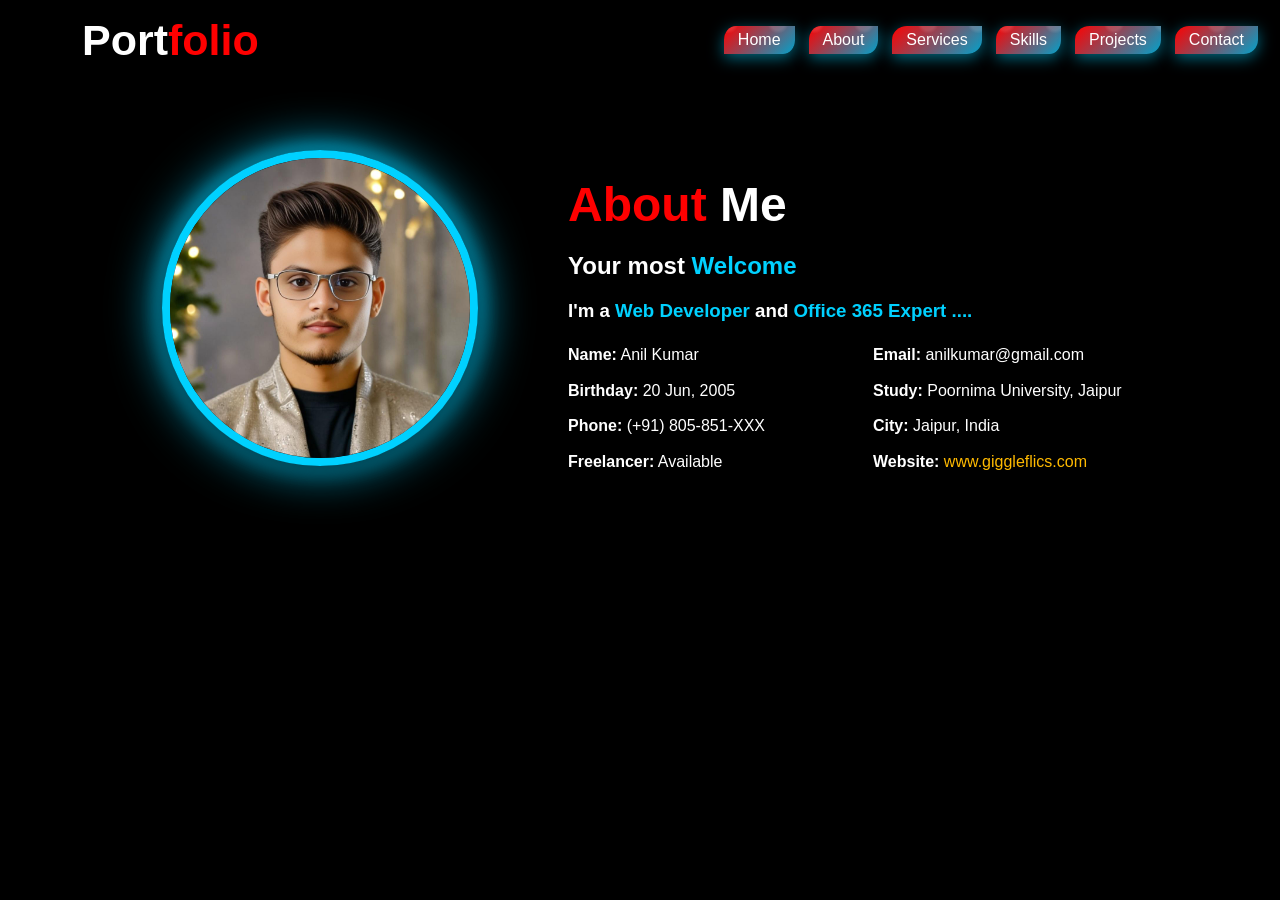
<file: about.html>
<!DOCTYPE html>
<html lang="en">

<head>
    <meta charset="UTF-8">
    <meta name="viewport" content="width=device-width, initial-scale=1.0">
    <link rel="pro icon" href="media/pro.png">
    <title>Portfolio</title>
    <link rel="stylesheet" href="about.css">
    <link rel="stylesheet" href="cursor.css">
</head>

<body>
    <div class="cursor"></div>
    <header>
        <div class="logo">Port<span class="highlight">folio</span></div>
        <nav>
            <a href="index.html" class="btn">Home</a>
            <a href="about.html">About</a>
            <a href="service.html">Services</a>
            <a href="skills.html">Skills</a>
            <a href="projects.html">Projects</a>
            <a href="contact.html">Contact</a>
        </nav>
    </header>
    <div class="about-section">
        <div class="about-container">
            <div class="image-container">
                <img src="media/profile.jpeg" alt="Profile Picture">
            </div>
            <div class="info-section">
                <h1>About<span class="dif"> Me</span></h1>
                <h2>Your most<span class="highlight"> Welcome</span></h2>
                <h3>I'm a <span class="highlight">Web Developer</span> and <span class="highlight">Office 365 Expert ....</span></h3>
                <p class="intro">
                    
                    
                </p>
                <div class="details">
                    <div><strong>Name:</strong> Anil Kumar</div>
                    <div><strong>Email:</strong> anilkumar@gmail.com</div>
                    <div><strong>Birthday:</strong> 20 Jun, 2005</div>
                    <div><strong>Study:</strong> Poornima University, Jaipur</div>
                    <div><strong>Phone:</strong> (+91) 805-851-XXX</div>
                    <div><strong>City:</strong> Jaipur, India</div>
                    <div><strong>Freelancer:</strong> Available</div>
                    <div><strong>Website:</strong> <a href="">www.giggleflics.com</a></div>
                </div>
            </div>
        </div>
    </div>
    <script src="cursor.js"></script>
    <script type="text/javascript">
        options = {
            "cursorOuter": "circle-basic",
            "hoverEffect": "circle-move",
            "hoverItemMove": false,
            "defaultCursor": false,
            "outerWidth": 30,
            "outerHeight": 30
        }
    </script>
</body>

</html>
</file>
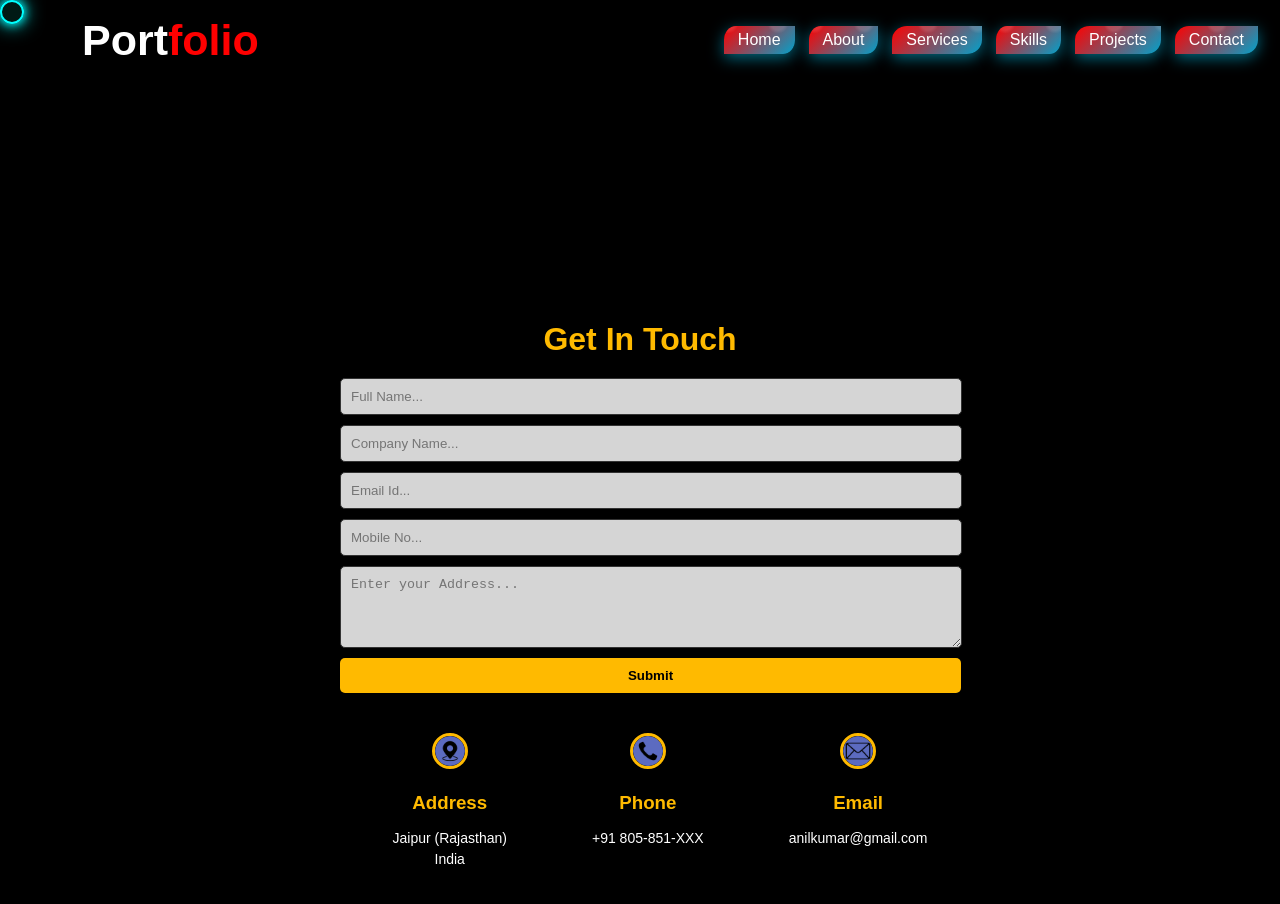
<file: contact.html>
<!DOCTYPE html>
<html lang="en">

<head>
    <meta charset="UTF-8">
    <meta name="viewport" content="width=device-width, initial-scale=1.0">
    <link rel="pro icon" href="media/pro.png">
    <title>Contact Form</title>
    <link rel="stylesheet" href="contact.css">
    <link rel="stylesheet" href="cursor.css">
</head>

<body>
    <div class="cursor"></div>
    <header>
        <div class="logo">Port<span class="highlight">folio</span></div>
        <nav>
            <a href="index.html" class="btn">Home</a>
            <a href="about.html">About</a>
            <a href="service.html">Services</a>
            <a href="skills.html">Skills</a>
            <a href="projects.html">Projects</a>
            <a href="contact.html">Contact</a>
        </nav>
    </header>
    <div class="contact-section">
        <h1>Get In Touch</h1>
        <form class="contact-form" action="https://formspree.io/f/mrbboaob" method="POST">
            <input type="text" name="fullname" placeholder="Full Name..." required>
            <input type="text" name="CompanyName" placeholder="Company Name...">
            <input type="email" name="email" placeholder="Email Id..." required>
            <input type="tel" name="mobile" placeholder="Mobile No..." required>
            <textarea name="mobile" placeholder="Enter your Address..." rows="4" required></textarea>
            <button type="submit">Submit</button>
        </form>
        <div class="contact-info">
            <div class="info-item">
                <img src="media/location.png" class="icon">
                <h3>Address</h3>
                <p>Jaipur (Rajasthan) <br> India </p>
            </div>
            <div class="info-item">
                <img src="media/call.png" class="icon">
                <h3>Phone</h3>
                <p>+91 805-851-XXX</p>
            </div>
            <div class="info-item">
                <img src="media/mail.png" class="icon">
                <h3>Email</h3>
                <p>anilkumar@gmail.com</p>
            </div>
        </div>
    </div>
    <script src="cursor.js"></script>
    <script type="text/javascript">
    options = {
      "cursorOuter": "circle-basic",
      "hoverEffect": "circle-move",
      "hoverItemMove": false,
      "defaultCursor": false,
      "outerWidth": 20,
      "outerHeight": 20
    }
    magicMouse(options);
    
</script>
</body>

</html>
</file>
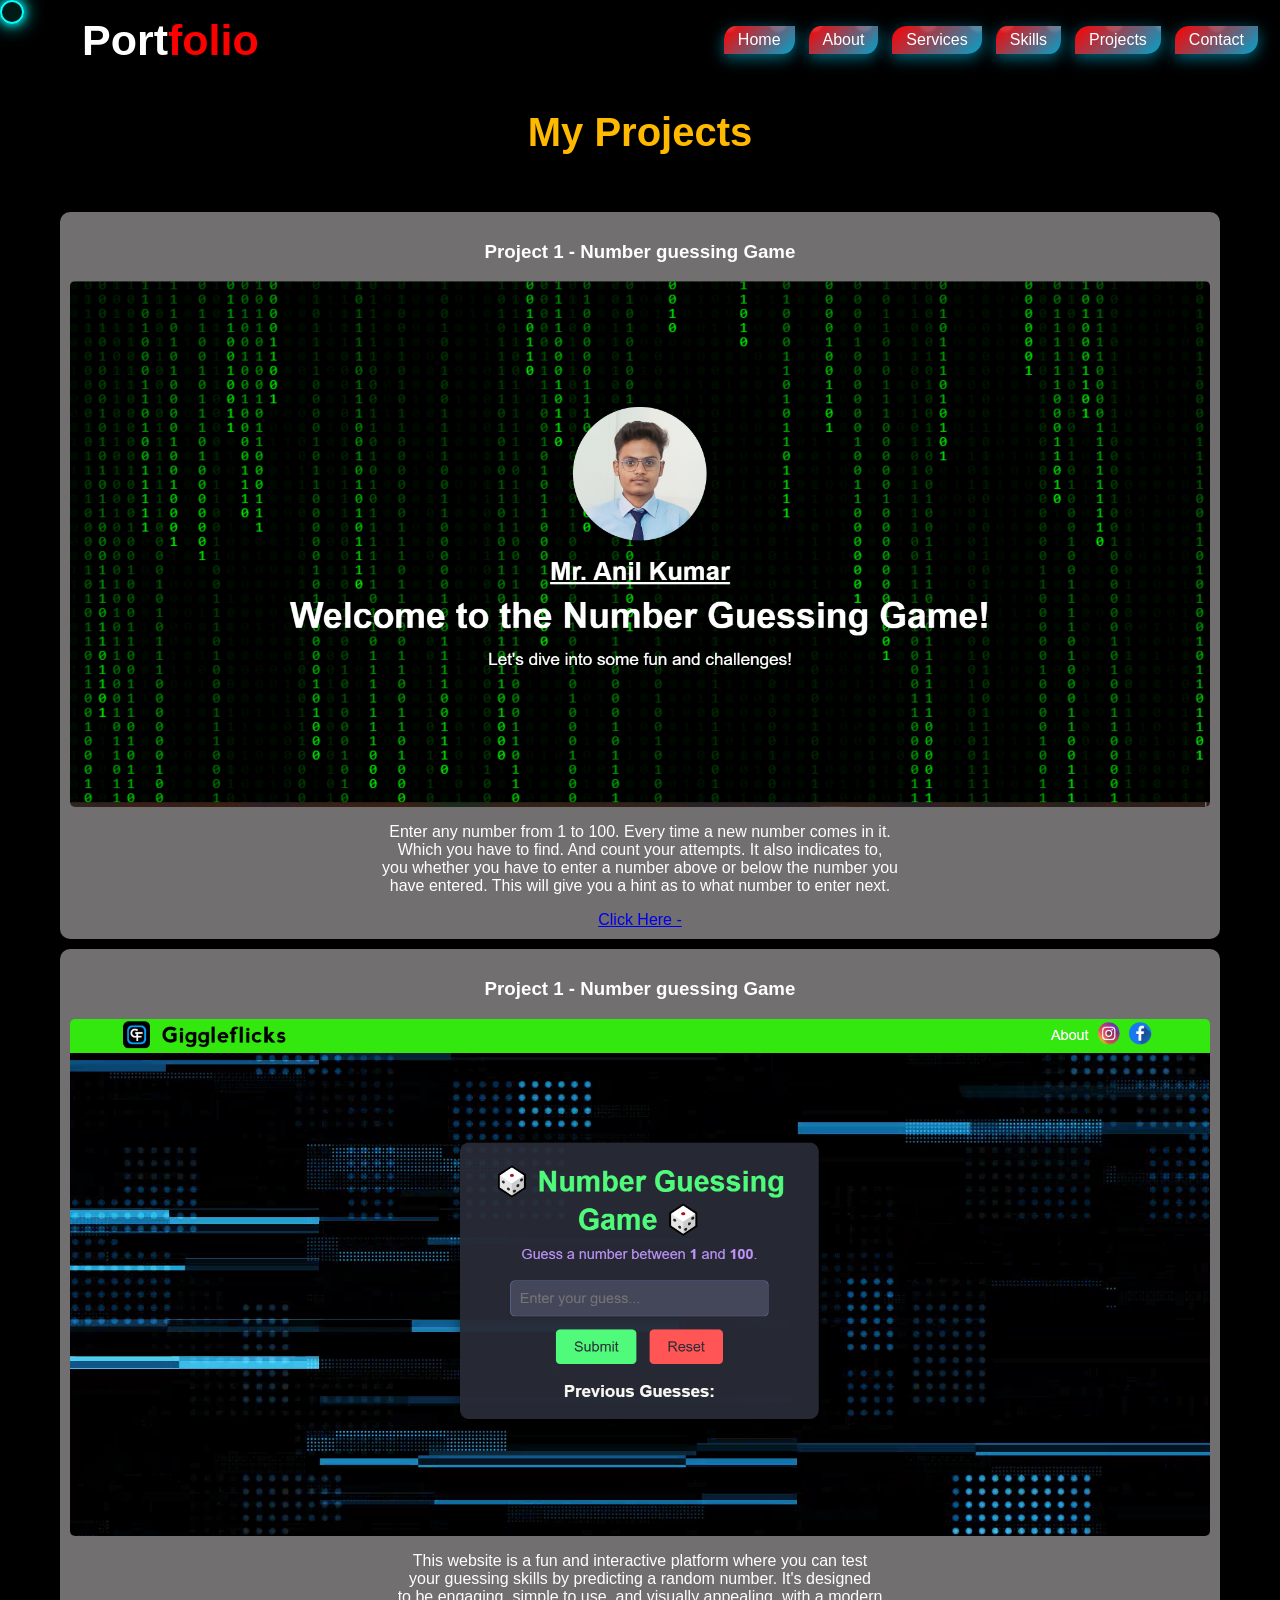
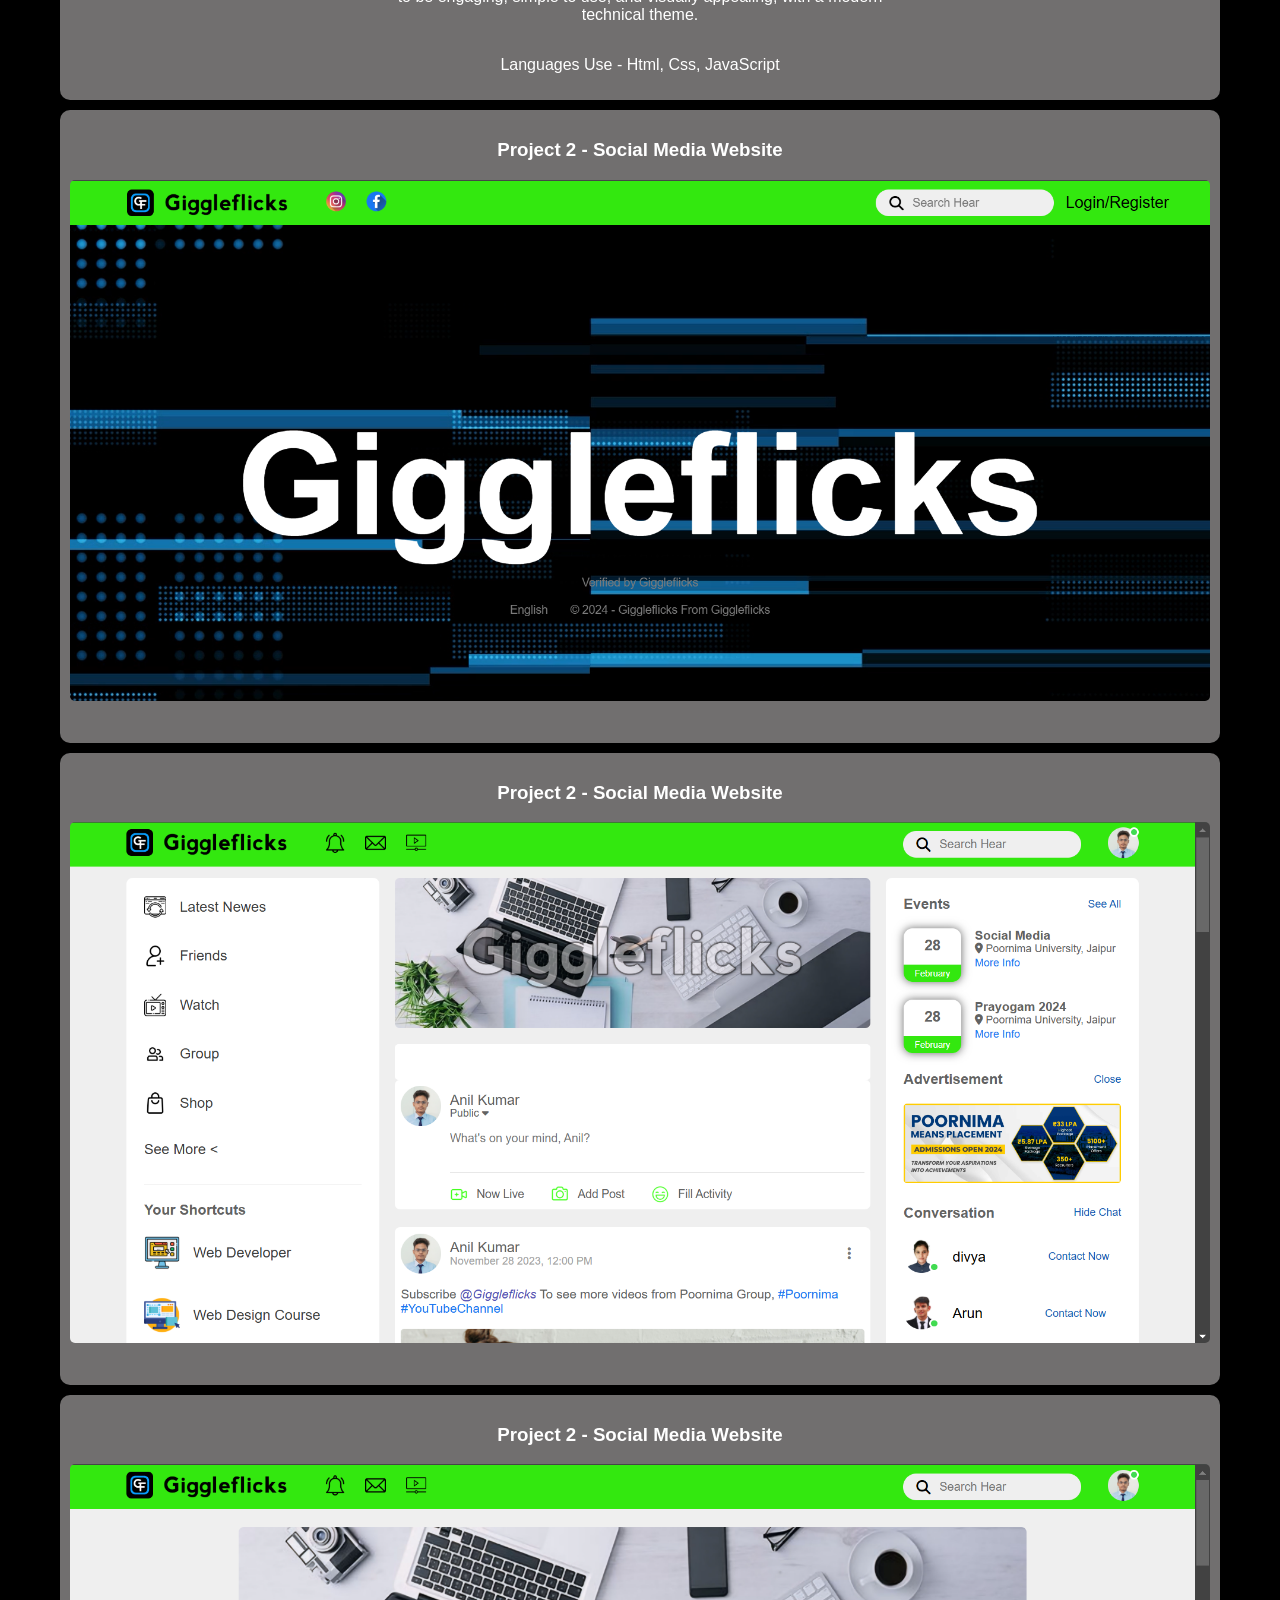
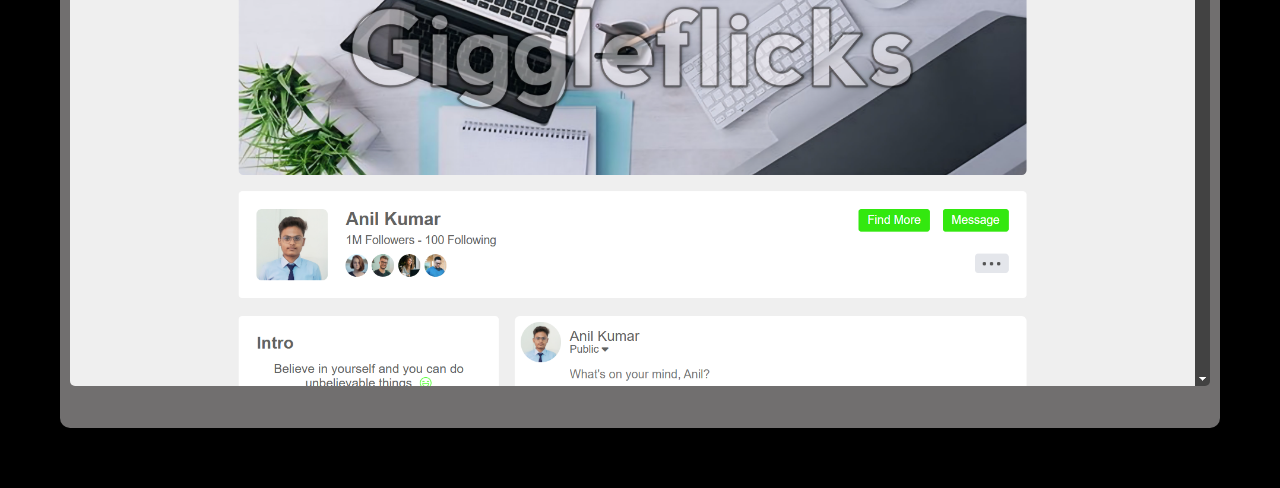
<file: projects.html>
<!DOCTYPE html>
<html lang="en">

<head>
    <meta charset="UTF-8">
    <meta name="viewport" content="width=device-width, initial-scale=1.0">
    <link rel="pro icon" href="media/pro.png">
    <title>My Projects</title>
    <link rel="stylesheet" href="projects.css">
    <link rel="stylesheet" href="cursor.css">
</head>

<body>
    <div class="cursor"></div>
    <header>
        <div class="logo">Port<span class="highlight">folio</span></div>
        <nav>
            <a href="index.html" class="btn">Home</a>
            <a href="about.html">About</a>
            <a href="service.html">Services</a>
            <a href="skills.html">Skills</a>
            <a href="projects.html">Projects</a>
            <a href="contact.html">Contact</a>
        </nav>
    </header>
    <div class="projects-section">
        <h1>My Projects</h1>
        <div class="projects-container">
            <div class="project-box">
                <h3>Project 1 - Number guessing Game</h3>
                <img src="media/project1.0.png" alt="Project 1">
                <p>Enter any number from 1 to 100. Every time a new number comes in it.<br>
                Which you have to find. And count your attempts. It also indicates to,<br>
                you whether you have to enter a number above or below the number you<br>
                have entered. This will give you a hint as to what number to enter next.</p>
                <a href="https://aniljasel.github.io/Game1/" target="_blank"> Click Here - </a>
            </div>
            <div class="project-box">
                <h3>Project 1 - Number guessing Game</h3>
                <img src="media/project1.1.png" alt="Project 1">
                <p>This website is a fun and interactive platform where you can test<br>
                your guessing skills by predicting a random number. It's designed<br> 
                to be engaging, simple to use, and visually appealing, with a modern<br> 
                technical theme.</p>
                
                <p>Languages Use - Html, Css, JavaScript</p>
            </div>
            <div class="project-box">
                <h3>Project 2 - Social Media Website</h3>
                <img src="media/project2.0.png" alt="Project 2">
                <p></p>
            </div>
            <div class="project-box">
                <h3>Project 2 - Social Media Website</h3>
                <img src="media/project2.1.png" alt="Project 2">
                <p></p>
            </div>
            <div class="project-box">
                <h3>Project 2 - Social Media Website</h3>
                <img src="media/project2.3.png" alt="Project 2">
                <p></p>
            </div>
        </div>

    </div>
    <script src="cursor.js"></script>
    <script type="text/javascript">
    options = {
      "cursorOuter": "circle-basic",
      "hoverEffect": "circle-move",
      "hoverItemMove": false,
      "defaultCursor": false,
      "outerWidth": 20,
      "outerHeight": 20
    }
    magicMouse(options);
    
</script>
</body>

</html>
</file>
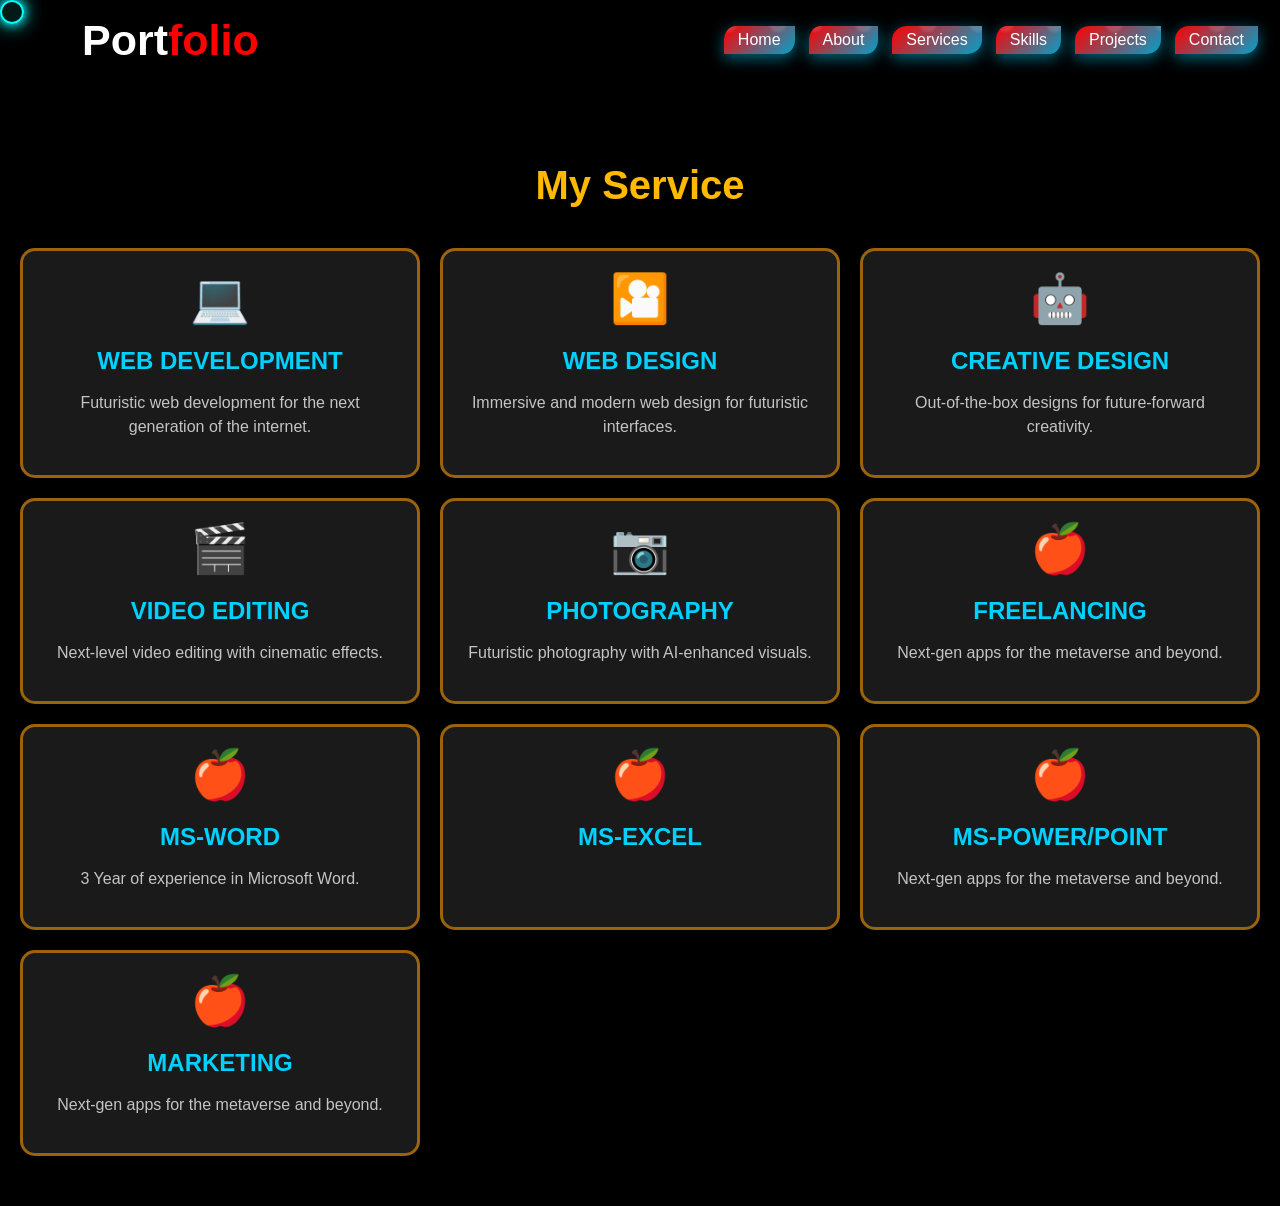
<file: service.html>
<!DOCTYPE html>
<html lang="en">

<head>
  <meta charset="UTF-8">
  <meta name="viewport" content="width=device-width, initial-scale=1.0">
  <link rel="pro icon" href="media/pro.png">
  <title>My Service</title>
  <link rel="stylesheet" href="service.css">
  <link rel="stylesheet" href="cursor.css">
</head>

<body>
  <div class="cursor"></div>
  <header>
    <div class="logo">Port<span class="highlight">folio</span></div>
    <nav>
      <a href="index.html" class="btn">Home</a>
      <a href="about.html">About</a>
      <a href="service.html">Services</a>
      <a href="skills.html">Skills</a>
      <a href="projects.html">Projects</a>
      <a href="contact.html">Contact</a>
    </nav>
  </header>
  <section class="services">
    <h1 class="title glitch" data-text="My Service">My Service</h1>
    <div class="service-container">
      <div class="service-box futuristic">
        <div class="neon-glow"></div>
        <div class="icon">&#128187;</div>
        <h2>Web Development</h2>
        <p>Futuristic web development for the next generation of the internet.</p>
      </div>
      <div class="service-box futuristic">
        <div class="neon-glow"></div>
        <div class="icon">&#127910;</div>
        <h2>Web Design</h2>
        <p>Immersive and modern web design for futuristic interfaces.</p>
      </div>
      <div class="service-box futuristic">
        <div class="neon-glow"></div>
        <div class="icon">&#129302;</div>
        <h2>Creative Design</h2>
        <p>Out-of-the-box designs for future-forward creativity.</p>
      </div>
      <div class="service-box futuristic">
        <div class="neon-glow"></div>
        <div class="icon">&#127916;</div>
        <h2>Video Editing</h2>
        <p>Next-level video editing with cinematic effects.</p>
      </div>
      <div class="service-box futuristic">
        <div class="neon-glow"></div>
        <div class="icon">&#128247;</div>
        <h2>Photography</h2>
        <p>Futuristic photography with AI-enhanced visuals.</p>
      </div>
      <div class="service-box futuristic">
        <div class="neon-glow"></div>
        <div class="icon">&#127822;</div>
        <h2>Freelancing</h2>
        <p>Next-gen apps for the metaverse and beyond.</p>
      </div>
      <div class="service-box futuristic">
        <div class="neon-glow"></div>
        <div class="icon">&#127822;</div>
        <h2>MS-Word</h2>
        <p>3 Year of experience in Microsoft Word.</p>
      </div>
      <div class="service-box futuristic">
        <div class="neon-glow"></div>
        <div class="icon">&#127822;</div>
        <h2>MS-Excel</h2>
        
      </div>
      <div class="service-box futuristic">
        <div class="neon-glow"></div>
        <div class="icon">&#127822;</div>
        <h2>MS-Power/Point</h2>
        <p>Next-gen apps for the metaverse and beyond.</p>
      </div>
      <div class="service-box futuristic">
        <div class="neon-glow"></div>
        <div class="icon">&#127822;</div>
        <h2>Marketing</h2>
        <p>Next-gen apps for the metaverse and beyond.</p>
      </div>
    </div>
  </section>
  <script src="https://unpkg.com/aos@2.3.1/dist/aos.js"></script>
  <script>
    AOS.init();
  </script>
  <script src="cursor.js"></script>
  <script type="text/javascript">
      options = {
        "cursorOuter": "circle-basic",
        "hoverEffect": "circle-move",
        "hoverItemMove": false,
        "defaultCursor": false,
        "outerWidth": 20,
        "outerHeight": 20
      }
      magicMouse(options);
      
  </script>
</body>
</html>
</file>
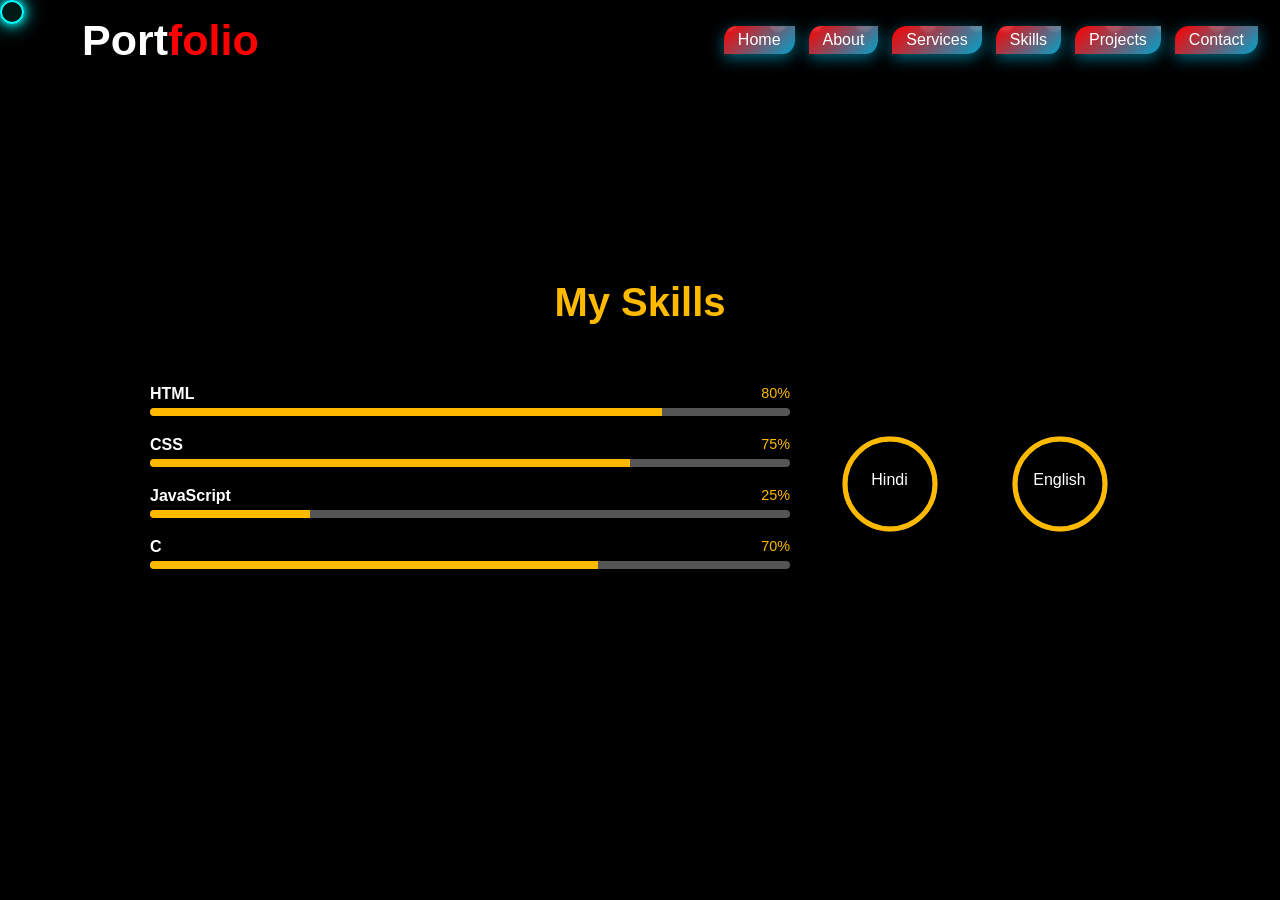
<file: skills.html>
<!DOCTYPE html>
<html lang="en">
<head>
    <meta charset="UTF-8">
    <meta name="viewport" content="width=device-width, initial-scale=1.0">
    <link rel="pro icon" href="media/pro.png">
    <title>My Skills</title>
    <link rel="stylesheet" href="skills.css">
    <link rel="stylesheet" href="cursor.css">
</head>
<body>
    <div class="cursor"></div>
    <header>
        <div class="logo">Port<span class="highlight">folio</span></div>
        <nav>
            <a href="index.html" class="btn">Home</a>
            <a href="about.html">About</a>
            <a href="service.html">Services</a>
            <a href="skills.html">Skills</a>
            <a href="projects.html">Projects</a>
            <a href="contact.html">Contact</a>
        </nav>
    </header>
    <div class="skills-section">
        <h1>My Skills</h1>
        <div class="skills-container">
            <div class="progress-bars">
                <div class="skill">
                    <div class="skill-header">
                        <span class="skill-name">HTML</span>
                        <span class="percentage">80%</span>
                    </div>
                    <div class="progress">
                        <div class="progress-bar" style="width: 80%;"></div>
                    </div>
                </div>
                <div class="skill">
                    <div class="skill-header">
                        <span class="skill-name">CSS</span>
                        <span class="percentage">75%</span>
                    </div>
                    <div class="progress">
                        <div class="progress-bar" style="width: 75%;"></div>
                    </div>
                </div>
                <div class="skill">
                    <div class="skill-header">
                        <span class="skill-name">JavaScript</span>
                        <span class="percentage">25%</span>
                    </div>
                    <div class="progress">
                        <div class="progress-bar" style="width: 25%;"></div>
                    </div>
                </div>
                <div class="skill">
                    <div class="skill-header">
                        <span class="skill-name">C</span>
                        <span class="percentage">70%</span>
                    </div>
                    <div class="progress">
                        <div class="progress-bar" style="width: 70%;"></div>
                    </div>
                </div>
            </div>
            <!-- Circular Charts (unchanged) -->
            <div class="circular-charts">
                <div class="chart" data-percentage="80">
                    <svg>
                        <circle cx="60" cy="60" r="55"></circle>
                        <circle cx="60" cy="60" r="55"></circle>
                    </svg>
                    <div class="chart-text">Hindi</div>
                </div>
                <div class="chart" data-percentage="85">
                    <svg>
                        <circle cx="60" cy="60" r="55"></circle>
                        <circle cx="60" cy="60" r="55"></circle>
                    </svg>
                    <div class="chart-text">English</div>
                </div>
                    <div class="chart-text"></div>
                </div>
            </div>
        </div>
    </div>
    
    <script src="cursor.js"></script>
<script type="text/javascript">
    options = {
      "cursorOuter": "circle-basic",
      "hoverEffect": "circle-move",
      "hoverItemMove": false,
      "defaultCursor": false,
      "outerWidth": 20,
      "outerHeight": 20
    }
    magicMouse(options);
    
</script>
</body>
</html>
</file>
<file: about.css>
body {
    margin: 0;
    font-family: Arial, sans-serif;
    background: radial-gradient(circle, black, black);
    color: #ffffff;
}

/* ------------------ Nav Bar --------------------*/

header {
    display: flex;
    justify-content: space-between;
    align-items: center;
    padding: 10px 20px;
    background: black;
    position: sticky;
    top: 0;
    z-index: 100;
    height: auto; 
    min-height: 60px;
}

header .logo {
    font-size: 43px;
    font-weight: bold;
    margin-left: 5%;
}

.logo .highlight {
    color: red;
    font-weight: bold;
}

header nav {
    display: flex;
    flex-wrap: wrap;
    gap: 10px;
}

header nav a {
    display: inline-block;
    padding: 5px 14px;
    color: #ffffff;
    background: linear-gradient(135deg, red, #00a3cc);
    border: none;
    border-radius: 27% 0% / 80% 80%;
    text-decoration: none;
    font-size: 1rem;
    margin: 0px 2px;
    overflow: hidden;
    position: relative;
    box-shadow: 0 4px 15px rgba(0, 209, 255, 0.5);
    transition: transform 0.3s ease, background 0.3s ease;
}

header nav a::before {
    content: "";
    position: absolute;
    top: -100%;
    left: -100%;
    width: 300%;
    height: 300%;
    background: radial-gradient(circle, #ffffff33 20%, transparent 30%);
    background-size: 50px 50px;
    animation: move-stars 6s linear infinite;
    opacity: 0.6;
    z-index: 1;
}

header nav a:hover {
    transform: scale(1.1); /* Zoom-in effect */
    background: linear-gradient(135deg, #00a3cc, #ffffff33);
    box-shadow: 0 6px 20px rgba(0, 209, 255, 0.8);
}

header nav a:hover::before {
    opacity: 1;
}

header nav a span {
    position: relative;
    z-index: 2;
}

/* -------------- Animation for moving -------------- */

@keyframes move-stars {
    from {
        transform: translate(0, 0);
    }
    to {
        transform: translate(-100px, -100px);
    }
}

/* -------------- Media Query -------------- */

@media (max-width: 768px) {
    header {
        flex-direction: column; /* Stack the logo and nav vertically */
        padding: 10px; /* Further reduce padding */
    }

    header .logo {
        margin-bottom: 10px; /* Add spacing between logo and nav */
    }

    header nav {
        justify-content: center; /* Center nav items */
    }

    header nav a {
        padding: 5px 10px; /* Make nav items smaller */
        font-size: 0.8rem; /* Further reduce font size for small screens */
    }
}


/*----------------- Profile pic -----------------*/

.image-container {
    position: relative;
    margin: 70px;
    text-align: auto;
}

.image-container img {
    width: 300px;
    height: 300px;
    border-radius: 50%;
    border: 8px solid #00d1ff;
    box-shadow: 0 4px 20px rgba(0, 0, 0, 0.8), 0 0 20px #00d1ff, 0 0 50px #00d1ff;
}

/* ------------------ About --------------------*/

.about-section {
    padding: auto 20px;
}

.about-container {
    display: flex;
    align-items: center;
    justify-content: center;
    flex-wrap: wrap;
}

/* ------------------ Info --------------------*/

.info-section {
    flex: 2;
    max-width: 600px;
    margin: 20px;
}

h1 {
    color: red;
    font-size: 3rem;
    margin-bottom: 10px;
}

.info-section .dif {
    color: white;
    font-weight: bold;
}

.info-section .highlight {
    color: #00d1ff;
    font-weight: bold;
}

.intro {
    margin-bottom: 20px;
}

.details {
    display: grid;
    grid-template-columns: 1fr 1fr;
    gap: 10px;
    line-height: 1.6;
}

.details a {
    color: #ffba00;
    text-decoration: none;
}
</file>
<file: cursor.css>
body #magicMouseCursor {
    position: fixed;
    width: 20px;
    height: 20px;
    border: 2px solid cyan;
    background: rgba(0, 255, 204, 0.1);
    border-radius: 50%;
    z-index: 9999;
    left: 0;
    top: 0;
    transition: transform 0.07s, width 0.3s, height 0.3s, background 0.3s;
    pointer-events: none;
    box-shadow: 0 0 10px cyan, 0 0 20px cyan;
  }
  
  body #magicMouseCursor.cursor-ripple {
    background: rgba(0, 255, 204, 0.3);
    transform: scale(1.5);
  }
  
  @keyframes trailEffect {
    0% { transform: scale(1); opacity: 1; }
    100% { transform: scale(2); opacity: 0; }
  }
  
  body .magic-hover {
    transition: all 0.2s;
  }
  
  body .magic-hover:hover {
    cursor: none;
  }
</file>
<file: contact.css>
body {
    margin: 0;
    font-family: Arial, sans-serif;
    background: radial-gradient(circle, black, black);
    color: #ffffff;
}

/* ------------------ Nav Bar --------------------*/

header {
    display: flex;
    justify-content: space-between;
    align-items: center;
    padding: 10px 20px;
    background: black;
    position: sticky;
    top: 0;
    z-index: 100;
    height: auto; 
    min-height: 60px;
}

header .logo {
    font-size: 43px;
    font-weight: bold;
    margin-left: 5%;
}

.logo .highlight {
    color: red;
    font-weight: bold;
}

header nav {
    display: flex;
    flex-wrap: wrap;
    gap: 10px;
}

header nav a {
    display: inline-block;
    padding: 5px 14px;
    color: #ffffff;
    background: linear-gradient(135deg, red, #00a3cc);
    border: none;
    border-radius: 27% 0% / 80% 80%;
    text-decoration: none;
    font-size: 1rem;
    margin: 0px 2px;
    overflow: hidden;
    position: relative;
    box-shadow: 0 4px 15px rgba(0, 209, 255, 0.5);
    transition: transform 0.3s ease, background 0.3s ease;
}

header nav a::before {
    content: "";
    position: absolute;
    top: -100%;
    left: -100%;
    width: 300%;
    height: 300%;
    background: radial-gradient(circle, #ffffff33 20%, transparent 30%);
    background-size: 50px 50px;
    animation: move-stars 6s linear infinite;
    opacity: 0.6;
    z-index: 1;
}

header nav a:hover {
    transform: scale(1.1); /* Zoom-in effect */
    background: linear-gradient(135deg, #00a3cc, #ffffff33);
    box-shadow: 0 6px 20px rgba(0, 209, 255, 0.8);
}

header nav a:hover::before {
    opacity: 1;
}

header nav a span {
    position: relative;
    z-index: 2;
}

/* -------------- Animation for moving -------------- */

@keyframes move-stars {
    from {
        transform: translate(0, 0);
    }
    to {
        transform: translate(-100px, -100px);
    }
}

/* -------------- Media Query -------------- */

@media (max-width: 768px) {
    header {
        flex-direction: column; /* Stack the logo and nav vertically */
        padding: 10px; /* Further reduce padding */
    }

    header .logo {
        margin-bottom: 10px; /* Add spacing between logo and nav */
    }

    header nav {
        justify-content: center; /* Center nav items */
    }

    header nav a {
        padding: 5px 10px; /* Make nav items smaller */
        font-size: 0.8rem; /* Further reduce font size for small screens */
    }
}

/* ---------Contact Section Styling------*/

.contact-section {
    max-width: 600px;
    margin: auto;
    background-color: black;
    padding: 20px;
    border-radius: 10px;
    text-align: center;
    margin-top: 200px;
}

.contact-section h1 {
    color: #ffba00;
    margin-bottom: 20px;
}

@media (max-width: 768px){
    .contact-section h1{
        font-size: 35px;
    }
}

/* ------------Form Styling-------------- */
.contact-form {
    display: flex;
    flex-direction: column;
    gap: 10px;
    margin-bottom: 40px;
}

.contact-form input,
.contact-form textarea {
    width: 100%;
    padding: 10px;
    border: 1px solid #333;
    border-radius: 5px;
    background-color: #d5d5d5;
    color: #000000;
}

.contact-form button {
    width: 103.5%;
    padding: 10px;
    border: none;
    background-color: #ffba00;
    color: #000;
    font-weight: bold;
    border-radius: 5px;
    cursor: pointer;
    transition: background 0.3s ease;
}

.contact-form button:hover {
    background-color: #e0a800;
}


@media (max-width: 768px){
    .contact-form{
        margin-right: 20px;
    }
    .contact-form button{
        width: 320px;
    }
}

/* ----------------Contact Info Styling------------- */
.contact-info {
    display: flex;
    justify-content: space-around;
    gap: 20px;
    flex-wrap: wrap;
}

.info-item {
    text-align: center;
    margin-left: 40px;
}

.info-item img {
    width: 30px; 
    height: 30px; 
    object-fit: cover;
    border: 3px solid #ffba00;
    border-radius: 50%;
}

.info-item h3 {
    margin-bottom: 5px;
    color: #ffba00;
}

.info-item p {
    font-size: 14px;
    line-height: 1.5;
}

@media (max-width: 768px) {
    .contact-info {
        flex-direction: row;
        flex-wrap: nowrap;
        justify-content: center;
        gap: 10px;
    }
    
    .info-item {
        margin-left: 0;
        flex: 1;
    }

    .info-item p {
        font-size: 12px;
    }
}
</file>
<file: projects.css>
body {
    margin: 0;
    font-family: Arial, sans-serif;
    background: radial-gradient(circle, black, black);
    color: #ffffff;
}

/* ------------------ Nav Bar --------------------*/

header {
    display: flex;
    justify-content: space-between;
    align-items: center;
    padding: 10px 20px;
    background: black;
    position: sticky;
    top: 0;
    z-index: 100;
    height: auto; 
    min-height: 60px;
}

header .logo {
    font-size: 43px;
    font-weight: bold;
    margin-left: 5%;
}

.logo .highlight {
    color: red;
    font-weight: bold;
}

header nav {
    display: flex;
    flex-wrap: wrap;
    gap: 10px;
}

header nav a {
    display: inline-block;
    padding: 5px 14px;
    color: #ffffff;
    background: linear-gradient(135deg, red, #00a3cc);
    border: none;
    border-radius: 27% 0% / 80% 80%;
    text-decoration: none;
    font-size: 1rem;
    margin: 0px 2px;
    overflow: hidden;
    position: relative;
    box-shadow: 0 4px 15px rgba(0, 209, 255, 0.5);
    transition: transform 0.3s ease, background 0.3s ease;
}

header nav a::before {
    content: "";
    position: absolute;
    top: -100%;
    left: -100%;
    width: 300%;
    height: 300%;
    background: radial-gradient(circle, #ffffff33 20%, transparent 30%);
    background-size: 50px 50px;
    animation: move-stars 6s linear infinite;
    opacity: 0.6;
    z-index: 1;
}

header nav a:hover {
    transform: scale(1.1); /* Zoom-in effect */
    background: linear-gradient(135deg, #00a3cc, #ffffff33);
    box-shadow: 0 6px 20px rgba(0, 209, 255, 0.8);
}

header nav a:hover::before {
    opacity: 1;
}

header nav a span {
    position: relative;
    z-index: 2;
}

/* -------------- Animation for moving -------------- */

@keyframes move-stars {
    from {
        transform: translate(0, 0);
    }
    to {
        transform: translate(-100px, -100px);
    }
}

/* -------------- Media Query -------------- */

@media (max-width: 768px) {
    header {
        flex-direction: column; /* Stack the logo and nav vertically */
        padding: 10px; /* Further reduce padding */
    }

    header .logo {
        margin-bottom: 10px; /* Add spacing between logo and nav */
    }

    header nav {
        justify-content: center; /* Center nav items */
    }

    header nav a {
        padding: 5px 10px; /* Make nav items smaller */
        font-size: 0.8rem; /* Further reduce font size for small screens */
    }
}

/* ------------------ Projects --------------------*/

.projects-section {
    grid-template-columns: repeat(auto-fill, minmax(300px, 1fr));
    gap: 20px;
    padding: 30px;
}

.projects-section h1 {
    margin-top: auto;
    text-align: center;
    font-size: 2.5em;
    color: #ffba00;
}

.projects-container {
    padding: 20px;
    border-radius: 10px;
    box-shadow: 0 4px 15px rgba(0, 0, 0, 0.5);
}

.project-box {
    text-align: center;
    display: grid;
    background: #716f6f;
    border-radius: 10px;
    padding: 10px;
    margin: 10px;
    grid-template-columns: 1fr;
}

.project h3 {
    margin-top: auto;
    color: #ffffff;
}

.project-box img {
    width: 100%;
    height: 100%;
    border-radius: 5px;
}

.project p {
    color: #ffffff;
}

/* -------------- Media Query -------------- */

@media (max-width: 768px) {
    .projects-section {
        padding: 20px;
    }

    .projects-section h1 {
        font-size: 2em;
    }

    .project-box img {
        height: 150px;
    }
}

/* -------------- Footer -------------- */

footer {
    color: #aeaeae;
    text-align: center;
    padding: 10px;
    position: relative;
    bottom: 0;
}

footer p {
    margin: 0;
    font-family: 'Courier New', Courier, monospace;
}
</file>
<file: service.css>
body {
    background: black;
    font-family: 'Arial', sans-serif;
    color: white;
    margin: 0;
    padding: 0;
    overflow-x: hidden;
}

/* ------------------ Nav Bar --------------------*/

header {
    display: flex;
    justify-content: space-between;
    align-items: center;
    padding: 10px 20px;
    background: black;
    position: sticky;
    top: 0;
    z-index: 100;
    height: auto; 
    min-height: 60px;
}

header .logo {
    font-size: 43px;
    font-weight: bold;
    margin-left: 5%;
}

.logo .highlight {
    color: red;
    font-weight: bold;
}

header nav {
    display: flex;
    flex-wrap: wrap;
    gap: 10px;
}

header nav a {
    display: inline-block;
    padding: 5px 14px;
    color: #ffffff;
    background: linear-gradient(135deg, red, #00a3cc);
    border: none;
    border-radius: 27% 0% / 80% 80%;
    text-decoration: none;
    font-size: 1rem;
    margin: 0px 2px;
    overflow: hidden;
    position: relative;
    box-shadow: 0 4px 15px rgba(0, 209, 255, 0.5);
    transition: transform 0.3s ease, background 0.3s ease;
}

header nav a::before {
    content: "";
    position: absolute;
    top: -100%;
    left: -100%;
    width: 300%;
    height: 300%;
    background: radial-gradient(circle, #ffffff33 20%, transparent 30%);
    background-size: 50px 50px;
    animation: move-stars 6s linear infinite;
    opacity: 0.6;
    z-index: 1;
}

header nav a:hover {
    transform: scale(1.1); /* Zoom-in effect */
    background: linear-gradient(135deg, #00a3cc, #ffffff33);
    box-shadow: 0 6px 20px rgba(0, 209, 255, 0.8);
}

header nav a:hover::before {
    opacity: 1;
}

header nav a span {
    position: relative;
    z-index: 2;
}

/* -------------- Animation for moving -------------- */

@keyframes move-stars {
    from {
        transform: translate(0, 0);
    }
    to {
        transform: translate(-100px, -100px);
    }
}

/* -------------- Media Query -------------- */

@media (max-width: 768px) {
    header {
        flex-direction: column; /* Stack the logo and nav vertically */
        padding: 10px; /* Further reduce padding */
    }

    header .logo {
        margin-bottom: 10px; /* Add spacing between logo and nav */
    }

    header nav {
        justify-content: center; /* Center nav items */
    }

    header nav a {
        padding: 5px 10px; /* Make nav items smaller */
        font-size: 0.8rem; /* Further reduce font size for small screens */
    }
}

/* ------------------ Services --------------------*/

.services {
    padding: 50px 20px;
    text-align: center;
}

.title {
    font-size: 2.5em;
    color: #ffba00;
    margin-bottom: 40px;
}

.service-container {
    display: grid;
    grid-template-columns: repeat(auto-fit, minmax(300px, 1fr));
    gap: 20px;
}

.service-box {
    background: rgba(255, 255, 255, 0.1);
    backdrop-filter: blur(10px);
    border: 3px solid rgba(255, 157, 0, 0.566);
    border-radius: 15px;
    padding: 20px;
    text-align: center;
    position: relative;
    overflow: hidden;
    transition: transform 0.5s, box-shadow 0.5s;
    cursor: pointer;
}

.service-box:hover {
    transform: scale(1.1) rotateX(10deg);
    box-shadow: 0px 0px 20px #00d1ff, 0px 0px 50px #68d0e8;
}

.service-box .icon {
    font-size: 3em;
    margin-bottom: 20px;
    color: #00d1ff;
    animation: pulse 1.5s infinite;
}

.service-box h2 {
    font-size: 1.5em;
    margin-bottom: 10px;
    color: #00d1ff;
    text-transform: uppercase;
}

.service-box p {
    font-size: 1em;
    color: #c4c4c4;
    line-height: 1.5;
}

.service-box::before {
    content: '';
    position: absolute;
    top: 0;
    left: -100%;
    width: 200%;
    height: 100%;
    transform: skewX(-45deg);
    transition: left 0.7s;
}

.service-box:hover::before {
    left: 100%;
}

/* -------------- Footer -------------- */

footer {
    color: #aeaeae;
    text-align: center;
    padding: 10px;
    position: relative;
    bottom: 0;
}

footer p {
    margin: 0;
    font-family: 'Courier New', Courier, monospace;
}

/* Pulse Effect for Icons */
@keyframes pulse {

    0%,
    100% {
        transform: scale(1);
        opacity: 1;
    }

    50% {
        transform: scale(1.2);
        opacity: 0.8;
    }
}
</file>
<file: skills.css>
body {
    margin: 0;
    font-family: Arial, sans-serif;
    background: radial-gradient(circle, black, black);
    color: #ffffff;
}

/* ------------------ Nav Bar --------------------*/

header {
    display: flex;
    justify-content: space-between;
    align-items: center;
    padding: 10px 20px;
    background: black;
    position: sticky;
    top: 0;
    z-index: 100;
    height: auto; 
    min-height: 60px;
}

header .logo {
    font-size: 43px;
    font-weight: bold;
    margin-left: 5%;
}

.logo .highlight {
    color: red;
    font-weight: bold;
}

header nav {
    display: flex;
    flex-wrap: wrap;
    gap: 10px;
}

header nav a {
    display: inline-block;
    padding: 5px 14px;
    color: #ffffff;
    background: linear-gradient(135deg, red, #00a3cc);
    border: none;
    border-radius: 27% 0% / 80% 80%;
    text-decoration: none;
    font-size: 1rem;
    margin: 0px 2px;
    overflow: hidden;
    position: relative;
    box-shadow: 0 4px 15px rgba(0, 209, 255, 0.5);
    transition: transform 0.3s ease, background 0.3s ease;
}

header nav a::before {
    content: "";
    position: absolute;
    top: -100%;
    left: -100%;
    width: 300%;
    height: 300%;
    background: radial-gradient(circle, #ffffff33 20%, transparent 30%);
    background-size: 50px 50px;
    animation: move-stars 6s linear infinite;
    opacity: 0.6;
    z-index: 1;
}

header nav a:hover {
    transform: scale(1.1); /* Zoom-in effect */
    background: linear-gradient(135deg, #00a3cc, #ffffff33);
    box-shadow: 0 6px 20px rgba(0, 209, 255, 0.8);
}

header nav a:hover::before {
    opacity: 1;
}

header nav a span {
    position: relative;
    z-index: 2;
}

/* -------------- Animation for moving -------------- */

@keyframes move-stars {
    from {
        transform: translate(0, 0);
    }
    to {
        transform: translate(-100px, -100px);
    }
}

/* -------------- Media Query -------------- */

@media (max-width: 768px) {
    header {
        flex-direction: column; /* Stack the logo and nav vertically */
        padding: 10px; /* Further reduce padding */
    }

    header .logo {
        margin-bottom: 10px; /* Add spacing between logo and nav */
    }

    header nav {
        justify-content: center; /* Center nav items */
    }

    header nav a {
        padding: 5px 10px; /* Make nav items smaller */
        font-size: 0.8rem; /* Further reduce font size for small screens */
    }
}

/* ---------------kills Section------------------ */

.skills-section {
    text-align: center;
    margin-top: 200px;
}

.skills-section h1 {
    font-size: 3rem;
    color: #ffba00;
    margin-bottom: 50px;
    font-size: 2.5em;
}

.skills-container {
    display: flex;
    justify-content: space-between;
    flex-wrap: wrap;
    max-width: 1000px;
    margin: 0 auto;
}

@media (max-width: 768px) {
    .skills-container {
        flex-direction: row;
        align-items: row;
        margin-left: 10px
    }
}

.progress-bars {
    flex: 1;
    margin: 10px;
}

.skill {
    margin-bottom: 20px;
}

.skill-header {
    display: flex;
    justify-content: space-between;
    margin-bottom: 5px;
}

.skill-name {
    font-weight: bold;
}

.percentage {
    font-size: 0.9rem;
    color: #ffba00;
}

.progress {
    width: 100%;
    height: 8px;
    background-color: #555;
    border-radius: 4px;
    overflow: hidden;
    position: relative;
}

.progress-bar {
    height: 100%;
    background-color: #ffba00;
}

/* ------------------Circular Charts-------------- */

.circular-charts {
    display: flex;
    justify-content: center;
    flex-wrap: nowrap;
    margin-top: 20px;
}

.chart {
    position: relative;
    width: 90px;
    height: 90px;
    margin: 40px;
}

.chart svg {
    width: 110%;
    height: 110%;
    transform: rotate(-90deg);
}

.chart circle {
    fill: none;
    stroke-width: 5;
    cx: 50;
    cy: 50;
    r: 45;
}

.chart circle:first-child {
    stroke: #555;
}

.chart circle:last-child {
    stroke: #ffba00;
    stroke-dasharray: 300;
    stroke-dashoffset: calc(230 - (230 * var(--percentage)) / 100);
    transition: stroke-dashoffset 0.3s ease;
}

.chart-text {
    position: absolute;
    top: 50%;
    left: 55%;
    transform: translate(-50%, -50%);
    font-size: 1rem;
    color: #fff;
}
</file>
